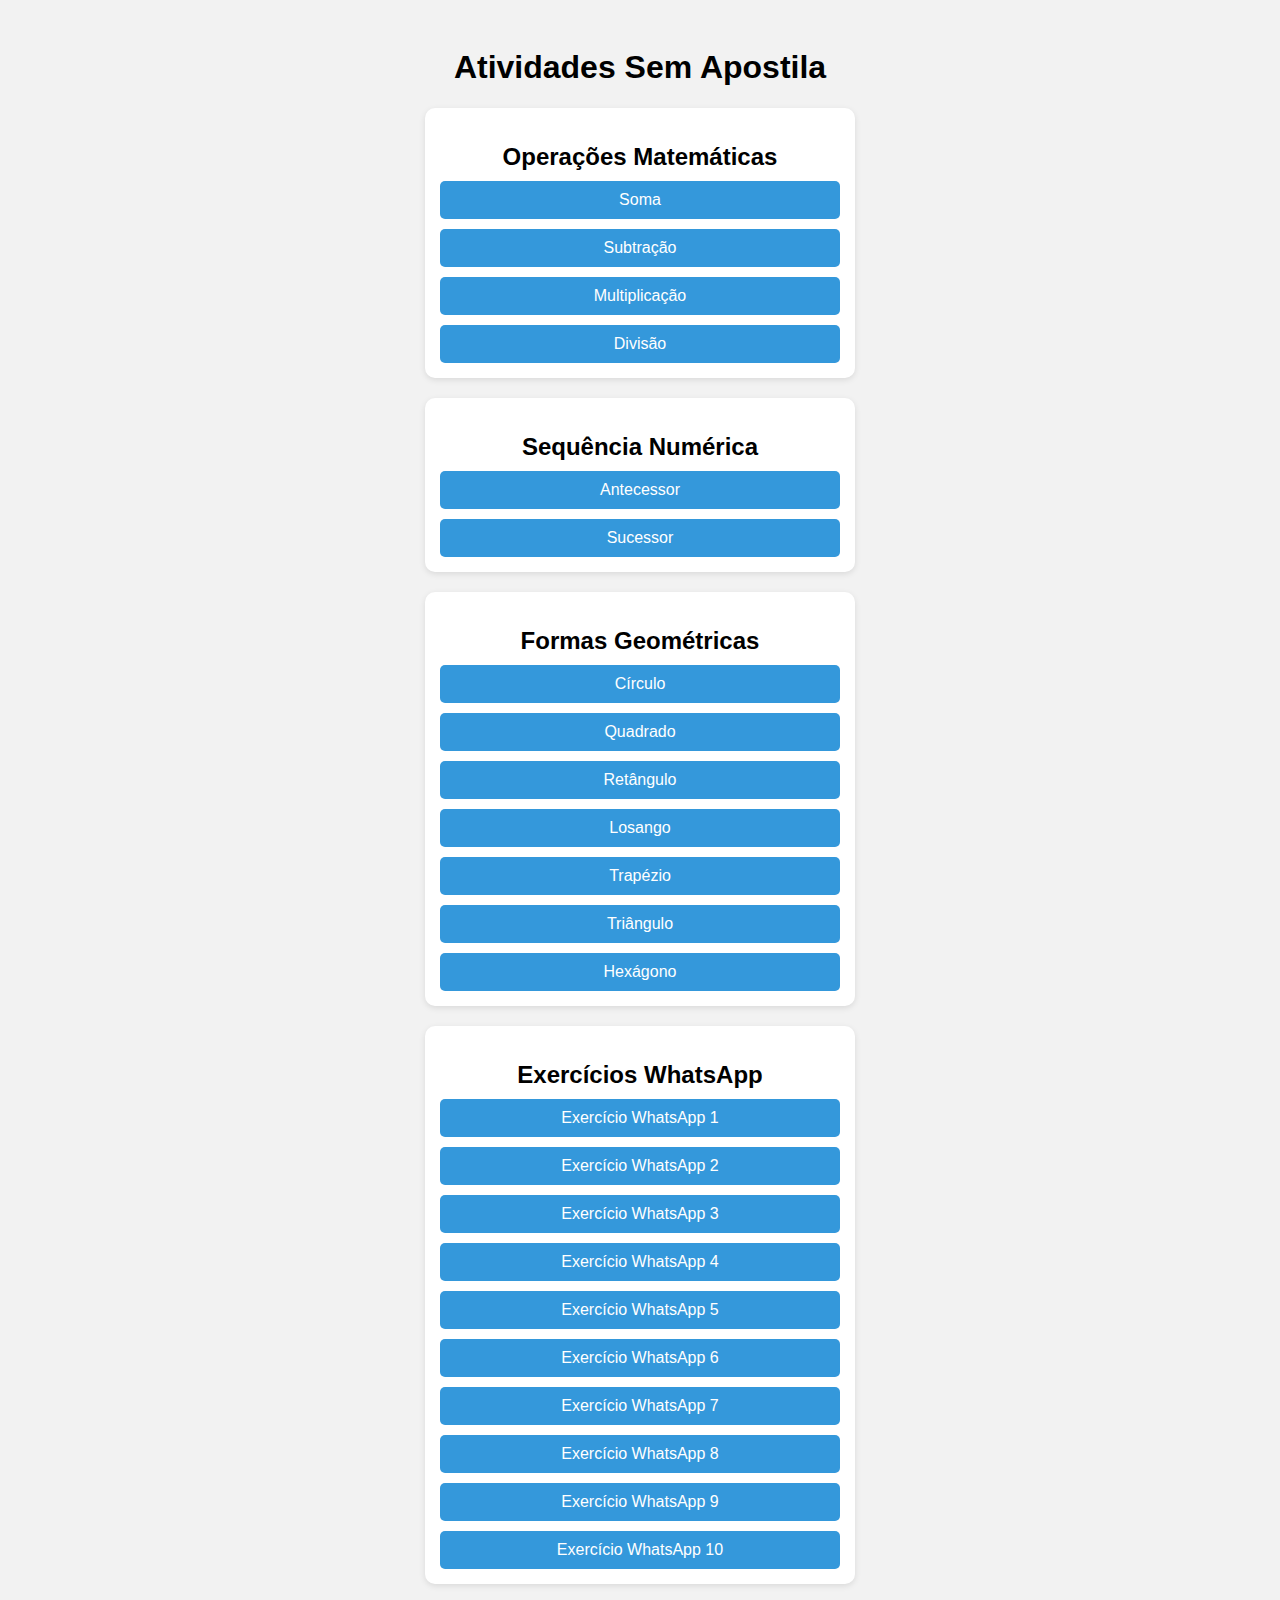
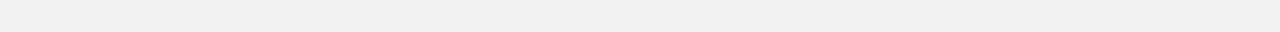
<file: atividades sem apostila/INDEX.html>
<!DOCTYPE html>
<html lang="pt-br">
<head>
  <meta charset="UTF-8">
  <title>Atividades Sem Apostila</title>
  <link rel="stylesheet" href="style.css">
</head>
<body>

    <h1>Atividades Sem Apostila</h1>
  
    <div class="grupo">
      <h2>Operações Matemáticas</h2>
      <div class="btn-container">
        <button onclick="carregarScript('soma.js')">Soma</button>
        <button onclick="carregarScript('subtracao.js')">Subtração</button>
        <button onclick="carregarScript('multiplicacao.js')">Multiplicação</button>
        <button onclick="carregarScript('divisao.js')">Divisão</button>
      </div>
    </div>
  
    <div class="grupo">
      <h2>Sequência Numérica</h2>
      <div class="btn-container">
        <button onclick="carregarScript('antecessor.js')">Antecessor</button>
        <button onclick="carregarScript('sucessor.js')">Sucessor</button>
      </div>
    </div>
  
    <div class="grupo">
      <h2>Formas Geométricas</h2>
      <div class="btn-container">
        <button onclick="carregarScript('circulo.js')">Círculo</button>
        <button onclick="carregarScript('quadrado.js')">Quadrado</button>
        <button onclick="carregarScript('retangulo.js')">Retângulo</button>
        <button onclick="carregarScript('losango.js')">Losango</button>
        <button onclick="carregarScript('trapezio.js')">Trapézio</button>
        <button onclick="carregarScript('triangulo.js')">Triângulo</button>
        <button onclick="carregarScript('hexagono.js')">Hexágono</button>
      </div>
    </div>
  
    <div class="grupo">
      <h2>Exercícios WhatsApp</h2>
      <div class="btn-container">
        <button onclick="carregarScript('exerciciowhatsapp1.js')">Exercício WhatsApp 1</button>
        <button onclick="carregarScript('exerciciowhatsapp2.js')">Exercício WhatsApp 2</button>
        <button onclick="carregarScript('exerciciowhatsapp3.js')">Exercício WhatsApp 3</button>
        <button onclick="carregarScript('exerciciowhatsapp4.js')">Exercício WhatsApp 4</button>
        <button onclick="carregarScript('exerciciowhatsapp5.js')">Exercício WhatsApp 5</button>
        <button onclick="carregarScript('exerciciowhatsapp6.js')">Exercício WhatsApp 6</button>
        <button onclick="carregarScript('exerciciowhatsapp7.js')">Exercício WhatsApp 7</button>
        <button onclick="carregarScript('exerciciowhatsapp8.js')">Exercício WhatsApp 8</button>
        <button onclick="carregarScript('exerciciowhatsapp9.js')">Exercício WhatsApp 9</button>
        <button onclick="carregarScript('exerciciowhatsapp10.js')">Exercício WhatsApp 10</button>
      </div>
    </div>
  
    <script>
      function carregarScript(nomeArquivo) {
        const script = document.createElement('script');
        script.src = `javascript/${nomeArquivo}`;
        script.type = 'text/javascript';
        document.body.appendChild(script);
      }
    </script>
  
  </body>
  </html>
</file>
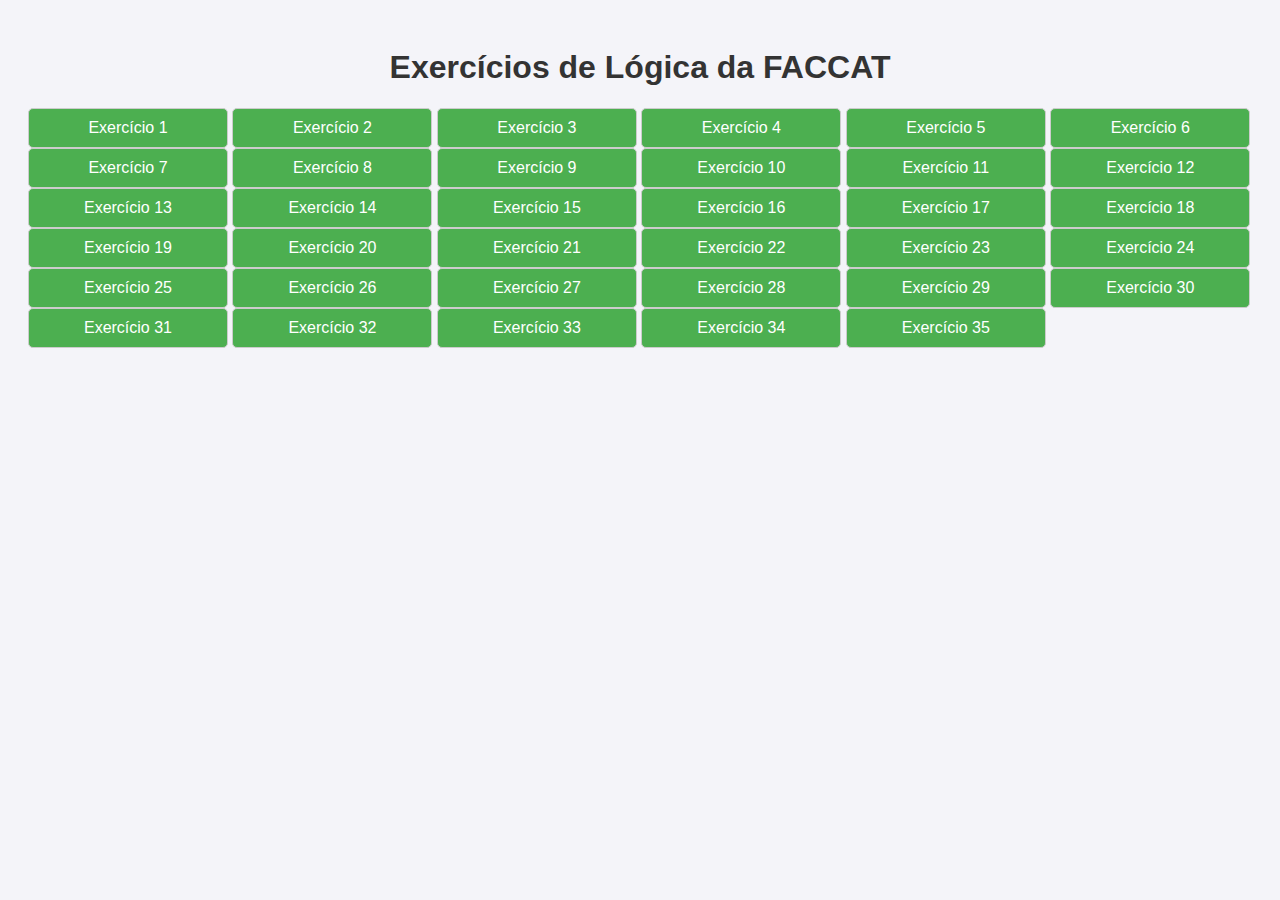
<file: faccat VScode/INDEX.html>
<!DOCTYPE html>
<html lang="pt-br">
<head>
    <meta charset="UTF-8">
    <meta name="viewport" content="width=device-width, initial-scale=1.0">
    <meta name="keywords" content="exercicios,javascript,logica">
    <meta name="author" content="Lucas Freitas">
    <title>Exercícios de Lógica FACCAT 7 a 43</title>
    <link rel="stylesheet" href="style.css">
</head>
<body>
    <h1>Exercícios de Lógica da FACCAT</h1>

    <button onclick="carregarScript('faccat1.js')">Exercício 1</button>
    <button onclick="carregarScript('faccat2.js')">Exercício 2</button>
    <button onclick="carregarScript('faccat3.js')">Exercício 3</button>
    <button onclick="carregarScript('faccat4.js')">Exercício 4</button>
    <button onclick="carregarScript('faccat5.js')">Exercício 5</button>
    <button onclick="carregarScript('faccat6.js')">Exercício 6</button>
    <button onclick="carregarScript('faccat7.js')">Exercício 7</button>
    <button onclick="carregarScript('faccat8.js')">Exercício 8</button>
    <button onclick="carregarScript('faccat9.js')">Exercício 9</button>
    <button onclick="carregarScript('faccat10.js')">Exercício 10</button>
    <button onclick="carregarScript('faccat11.js')">Exercício 11</button>
    <button onclick="carregarScript('faccat12.js')">Exercício 12</button>
    <button onclick="carregarScript('faccat13.js')">Exercício 13</button>
    <button onclick="carregarScript('faccat14.js')">Exercício 14</button>
    <button onclick="carregarScript('faccat15.js')">Exercício 15</button>
    <button onclick="carregarScript('faccat16.js')">Exercício 16</button>
    <button onclick="carregarScript('faccat17.js')">Exercício 17</button>
    <button onclick="carregarScript('faccat18.js')">Exercício 18</button>
    <button onclick="carregarScript('faccat19.js')">Exercício 19</button>
    <button onclick="carregarScript('faccat20.js')">Exercício 20</button>
    <button onclick="carregarScript('faccat21.js')">Exercício 21</button>
    <button onclick="carregarScript('faccat22.js')">Exercício 22</button>
    <button onclick="carregarScript('faccat23.js')">Exercício 23</button>
    <button onclick="carregarScript('faccat24.js')">Exercício 24</button>
    <button onclick="carregarScript('faccat25.js')">Exercício 25</button>
    <button onclick="carregarScript('faccat26.js')">Exercício 26</button>
    <button onclick="carregarScript('faccat27.js')">Exercício 27</button>
    <button onclick="carregarScript('faccat28.js')">Exercício 28</button>
    <button onclick="carregarScript('faccat29.js')">Exercício 29</button>
    <button onclick="carregarScript('faccat30.js')">Exercício 30</button>
    <button onclick="carregarScript('faccat31.js')">Exercício 31</button>
    <button onclick="carregarScript('faccat32.js')">Exercício 32</button>
    <button onclick="carregarScript('faccat33.js')">Exercício 33</button>
    <button onclick="carregarScript('faccat34.js')">Exercício 34</button>
    <button onclick="carregarScript('faccat35.js')">Exercício 35</button>

    <script>
        function carregarScript(scriptName) {
            let script = document.createElement('script');
            script.src = 'javascript/' + scriptName;  // Caminho para a pasta javascript
            script.type = 'text/javascript';
            document.body.appendChild(script); // Adiciona o script ao body
        }
    </script>
</body>
</html>
</file>
<file: atividades sem apostila/style.css>
body {
      font-family: Arial, sans-serif;
      padding: 20px;
      background: #f2f2f2;
    }
    h1, h2 {
      text-align: center;
    }
    .grupo {
      margin: 20px auto;
      padding: 15px;
      max-width: 400px;
      background: #fff;
      border-radius: 10px;
      box-shadow: 0 2px 6px rgba(0,0,0,0.1);
    }
    .grupo h2 {
      margin-bottom: 10px;
    }
    .btn-container {
      display: flex;
      flex-direction: column;
      gap: 10px;
    }
    button {
      padding: 10px;
      font-size: 16px;
      border: none;
      border-radius: 5px;
      background-color: #3498db;
      color: white;
      cursor: pointer;
      transition: background 0.3s;
    }
    button:hover {
      background-color: #2c80b4;
    }
</file>
<file: faccat VScode/style.css>
body {
    font-family: Arial, sans-serif;
    padding: 20px;
    background-color: #f4f4f9;
}
h1 {
    text-align: center;
    color: #333;
}
.buttons-container {
    display: flex;
    flex-direction: column;
    align-items: center;
    gap: 10px; /* Distância entre os botões */
}
button {
    padding: 10px 20px;
    font-size: 16px;
    cursor: pointer;
    border: 1px solid #ccc;
    border-radius: 5px;
    background-color: #4CAF50;
    color: white;
    width: 200px;
    transition: background-color 0.3s;
}
button:hover {
    background-color: #45a049;
}
</file>
